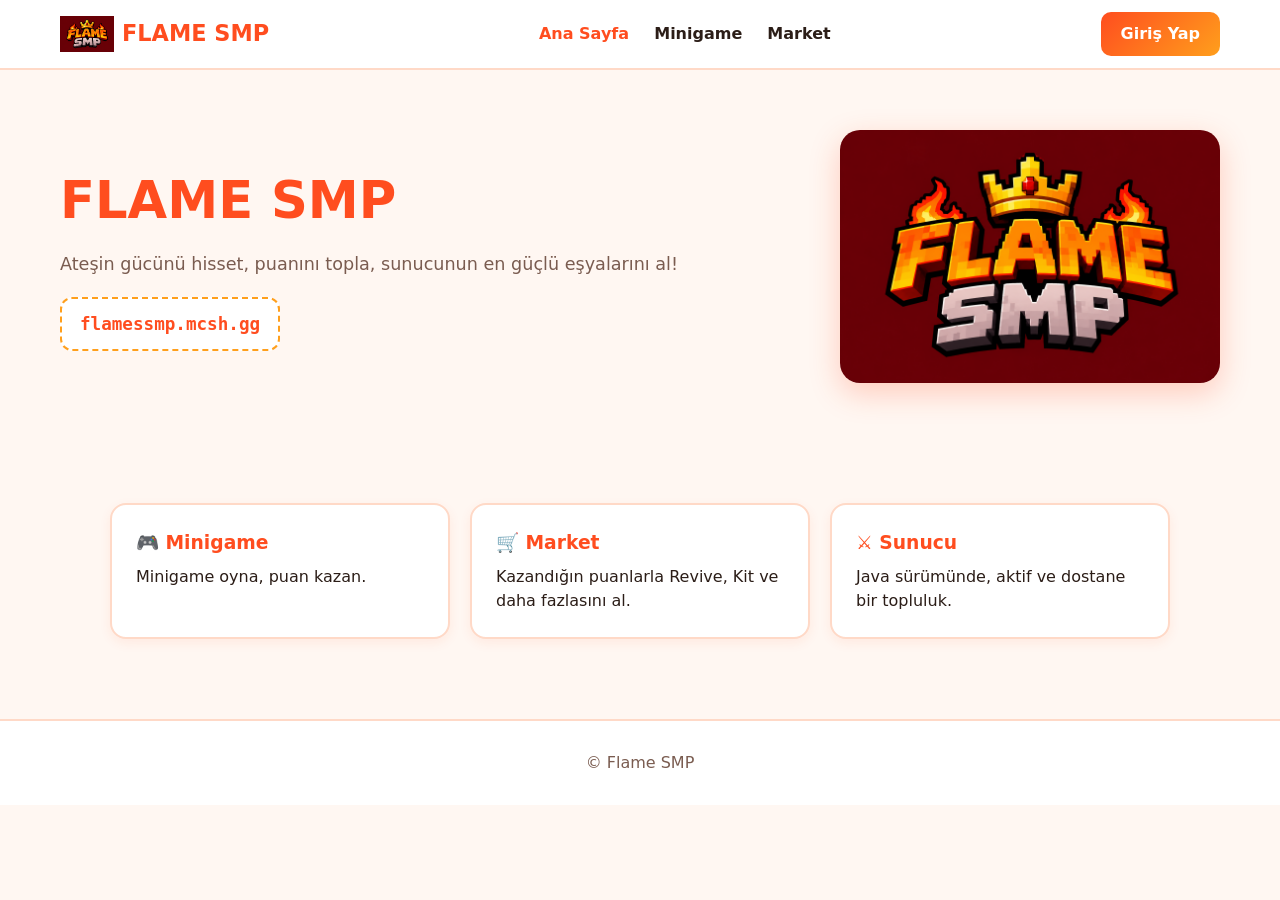
<file: index.html>
<!DOCTYPE html>
<html lang="tr">
<head>
<meta charset="UTF-8">
<meta name="viewport" content="width=device-width,initial-scale=1">
<title>Flame SMP</title>
<link rel="icon" type="image/png" href="logoflame.png">
<link rel="stylesheet" href="style.css">
</head>
<body>

<header>
  <div class="nav">
    <a class="logo" href="index.html"><img src="logoflame.png" alt="">FLAME SMP</a>
    <div class="links">
      <a class="active" href="index.html">Ana Sayfa</a>
      <a href="minigame.html">Minigame</a>
      <a href="market.html">Market</a>
    </div>
    <a class="btn" href="login.html">Giriş Yap</a>
  </div>
</header>

<section class="hero">
  <div class="hero-text">
    <h1>FLAME SMP</h1>
    <p>Ateşin gücünü hisset, puanını topla, sunucunun en güçlü eşyalarını al!</p>
    <div class="ip" onclick="navigator.clipboard.writeText('flamessmp.mcsh.gg');this.textContent='Kopyalandı!'">flamessmp.mcsh.gg</div>
  </div>
  <img class="main" src="logoflame.png" alt="Flame SMP">
</section>

<section class="container">
  <div class="feature-grid">
    <div class="card feature">
      <h3>🎮 Minigame</h3>
      <p>Minigame oyna, puan kazan.</p>
    </div>
    <div class="card feature">
      <h3>🛒 Market</h3>
      <p>Kazandığın puanlarla Revive, Kit ve daha fazlasını al.</p>
    </div>
    <div class="card feature">
      <h3>⚔️ Sunucu</h3>
      <p>Java sürümünde, aktif ve dostane bir topluluk.</p>
    </div>
  </div>
</section>

<footer>© Flame SMP</footer>
</body>
</html>
</file>
<file: style.css>
:root{
  --p:#ff4d1f; --s:#ff9f1c; --bg:#fff7f2; --tx:#2b1d17; --mut:#7a5c50; --br:#ffd9c7;
}
*{box-sizing:border-box;margin:0;padding:0}
body{font-family:system-ui,"Segoe UI",Roboto,sans-serif;background:var(--bg);color:var(--tx);line-height:1.5}
a{color:inherit}

header{position:sticky;top:0;background:#fff;border-bottom:2px solid var(--br);z-index:50}
.nav{max-width:1200px;margin:auto;display:flex;align-items:center;justify-content:space-between;padding:12px 20px;gap:16px;flex-wrap:wrap}
.logo{font-weight:800;font-size:1.4rem;color:var(--p);text-decoration:none;display:flex;align-items:center;gap:8px}
.logo img{height:36px}
.links a{color:var(--tx);text-decoration:none;font-weight:600;margin:0 10px}
.links a:hover,.links a.active{color:var(--p)}

.btn{display:inline-block;background:linear-gradient(135deg,var(--p),var(--s));color:#fff;padding:10px 20px;border-radius:10px;text-decoration:none;font-weight:700;border:none;cursor:pointer;font-size:1rem}
.btn:hover{filter:brightness(1.08)}
.btn.ghost{background:#fff;color:var(--p);border:2px solid var(--p)}

.container{max-width:1100px;margin:auto;padding:40px 20px}
.card{background:#fff;border:2px solid var(--br);border-radius:16px;padding:24px;box-shadow:0 4px 12px rgba(255,77,31,.08)}
h1.title{color:var(--p);font-size:2.4rem;margin-bottom:8px}
h2{color:var(--p);margin-bottom:16px}
.sub{color:var(--mut);margin-bottom:24px}

/* Ana sayfa */
.hero{max-width:1200px;margin:auto;padding:60px 20px;display:flex;gap:40px;align-items:center;flex-wrap:wrap}
.hero-text{flex:1;min-width:280px}
.hero h1{font-size:3.2rem;color:var(--p)}
.hero p{margin-top:12px;color:var(--mut);font-size:1.1rem}
.ip{display:inline-block;margin-top:20px;background:#fff;border:2px dashed var(--s);padding:12px 18px;border-radius:12px;font-weight:700;color:var(--p);cursor:pointer;font-family:monospace;font-size:1.1rem}
.ip:hover{background:#fff3ea}
.hero img.main{width:380px;max-width:100%;border-radius:20px;box-shadow:0 10px 30px rgba(255,77,31,.25)}

.feature-grid{display:grid;grid-template-columns:repeat(auto-fit,minmax(240px,1fr));gap:20px;margin-top:20px}
.feature h3{color:var(--p);margin-bottom:8px}

/* Market */
.grid{display:grid;grid-template-columns:repeat(auto-fit,minmax(230px,1fr));gap:24px}
.product{position:relative;text-align:center;transition:transform .2s}
.product:hover{transform:translateY(-4px)}
.product .icon{width:90px;height:90px;object-fit:contain;margin:0 auto 10px;display:block}
.product h3{color:var(--tx);margin-bottom:6px}
.price{color:var(--p);font-weight:800;font-size:1.2rem;margin-bottom:12px}

.preview{position:absolute;left:50%;bottom:100%;transform:translateX(-50%) translateY(8px);width:300px;background:#fff;border:2px solid var(--s);border-radius:14px;padding:8px;box-shadow:0 10px 25px rgba(0,0,0,.15);opacity:0;pointer-events:none;transition:.2s;z-index:20}
.product:hover .preview{opacity:1;transform:translateX(-50%) translateY(0)}
.preview img{width:100%;border-radius:10px;display:block}

.owned-list{display:grid;grid-template-columns:repeat(auto-fit,minmax(260px,1fr));gap:14px}
.owned{display:flex;justify-content:space-between;align-items:center;padding:14px;border:2px solid var(--br);border-radius:12px;background:#fffaf6}
.badge{padding:4px 10px;border-radius:20px;font-size:.85rem;font-weight:700}
.badge.wait{background:#fff0c2;color:#9a6700}
.badge.done{background:#d7f7df;color:#1d7a3a}
.empty{color:var(--mut);padding:10px}

/* Minigame */
.game-box{position:relative;height:380px;background:linear-gradient(180deg,#fff,#ffe9dc);border:2px dashed var(--s);border-radius:16px;overflow:hidden;user-select:none}
.target{position:absolute;width:60px;height:60px;border-radius:50%;background:radial-gradient(circle,#fff 0 20%,var(--p) 21% 100%);border:none;cursor:pointer;box-shadow:0 4px 12px rgba(255,77,31,.4);animation:pop .2s}
@keyframes pop{from{transform:scale(0)}to{transform:scale(1)}}
.stats{display:flex;gap:20px;margin:16px 0;font-weight:700;font-size:1.1rem}
.stats span{color:var(--p)}

/* Login */
.login-box{max-width:420px;margin:60px auto;text-align:center}
.login-box .btn{width:100%;margin-top:12px}
.msg{margin-top:14px;color:var(--mut)}

footer{text-align:center;color:var(--mut);padding:30px;border-top:2px solid var(--br);margin-top:40px;background:#fff}

@media(max-width:700px){.hero h1{font-size:2.3rem}.links a{margin:0 6px}}

/* Fireball hedefleri (görselli) */
.target{width:70px;height:70px;background:none;padding:0;box-shadow:none;animation:pop .2s}
.target img{width:100%;height:100%;object-fit:contain;pointer-events:none;display:block}
.target:hover{transform:scale(1.08)}

/* Alınanlar: yuvarlak kutucuklar */
.owned-grid{display:flex;flex-wrap:wrap;gap:20px;justify-content:center}
.owned-tile{width:130px;text-align:center}
.owned-tile img{width:90px;height:90px;border-radius:50%;object-fit:cover;background:#fff;border:3px solid var(--s);box-shadow:0 6px 16px rgba(255,77,31,.2);display:block;margin:0 auto 8px;padding:6px}
.owned-tile.wait img{opacity:.7}
.owned-tile strong{display:block;color:var(--tx);font-size:.95rem}
.owned-tile small{display:block;color:var(--mut);margin:2px 0 6px}
.owned-tile .badge{font-size:.75rem}

/* Sol üst oyuncu adı */
.who{display:none;align-items:center;gap:8px;font-weight:700;color:var(--tx);background:#fff3ea;border:2px solid var(--s);padding:6px 12px;border-radius:12px;white-space:nowrap}
.who.on{display:inline-flex}
.who .dot{width:10px;height:10px;border-radius:50%;background:#2ecc71}

/* Market sağ üst puan */
.pts{font-weight:700;color:var(--tx);background:#fff3ea;border:2px solid var(--s);padding:8px 14px;border-radius:12px;white-space:nowrap}
.pts strong{color:var(--p);font-size:1.1rem}
</file>
